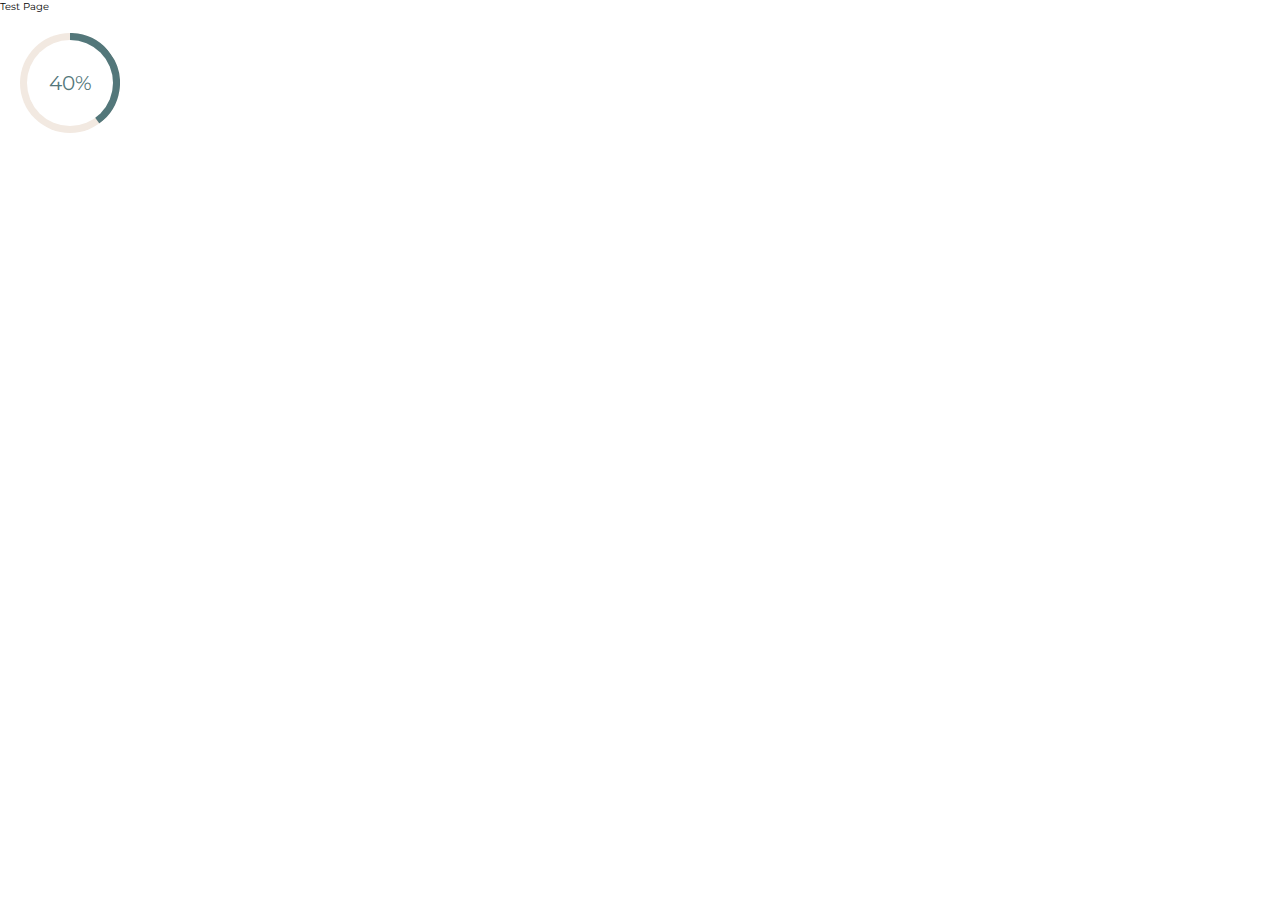
<file: front-end-sandbox/index.html>
<html>
<head>
	<link href="css-circular-prog-bar.css" media="all" rel="stylesheet" />
</head>
<style>
body,html {
   font-size: 10px;
}
</style>
<body>
<p>Test Page</p>
<div class="progress-circle p40">
   <span class="text">40%</span>
   <div class="left-half-clipper">
      <div class="first50-bar"></div>
      <div class="value-bar"></div>
   </div>
</div>
</body>
</html>
</file>
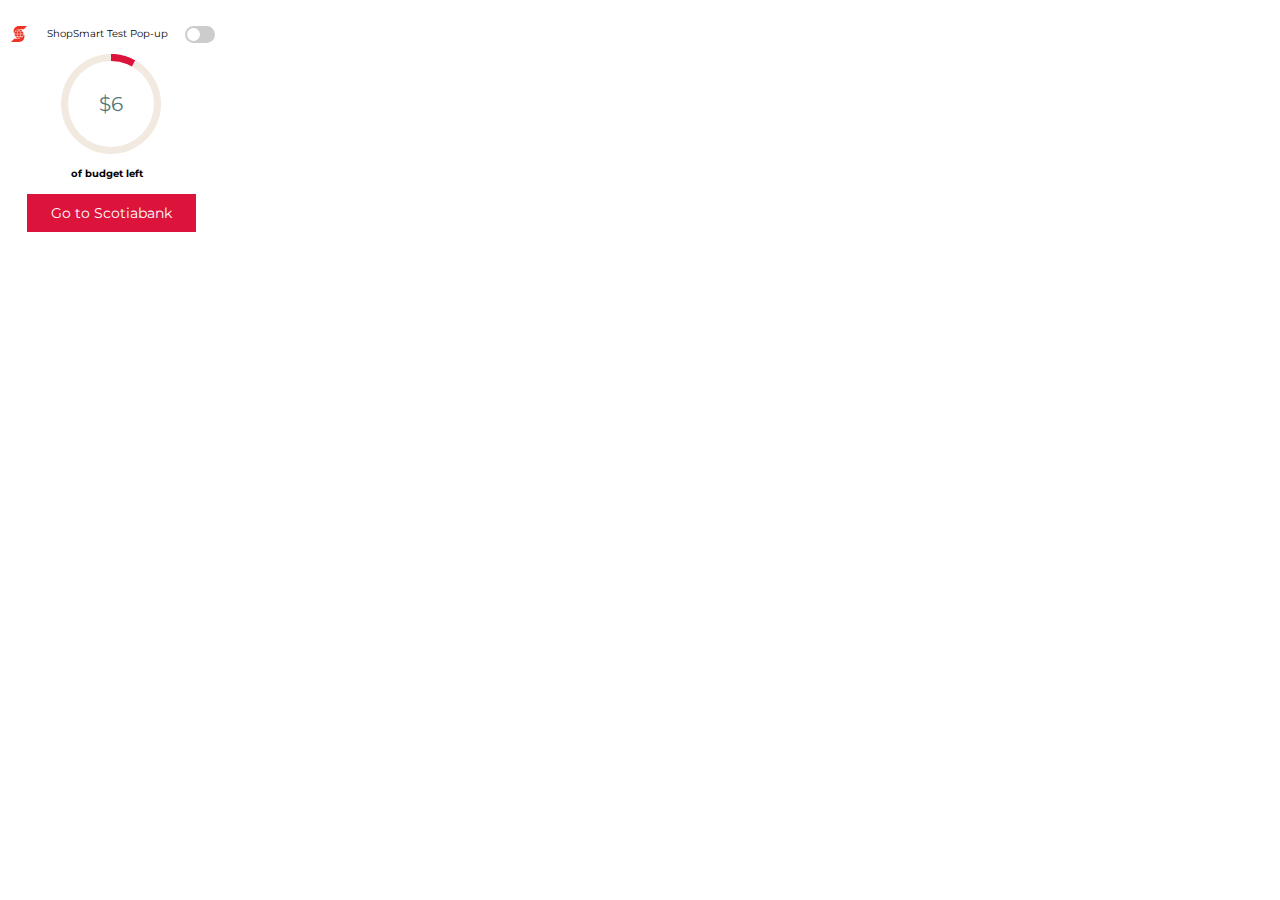
<file: UI/pop_up.html>
<!DOCTYPE html>
<html>
<head>
  <link href="styles.css" media="all" rel="stylesheet" />
  <title>ShopSmart</title>
</head>

<style>
  body,html {
   font-size: 10px;
}
  .button_animated {
    background-color: Crimson;
    border: none;
    color: white;
    padding: 10px 24px;
    text-align: center;
    text-decoration: none;
    display: inline-block;
    font-size: 14px;
    margin: 10px 16px;
    cursor: pointer;
    transition-duration: 0.4s;
  }

  .button_animated:hover {
    background-color: crimson; 
    color: white;
  }

  .button_animated span {
    cursor: pointer;
    display: inline-block;
    position: relative;
    transition: 0.5s;
  }

  .button_animated span:after {
    content: '\00bb';
    position: absolute;
    opacity: 0;
    top: 0;
    right: -20px;
    transition: 0.5s;
  }

  .button_animated:hover span {
    padding-right: 25px;
  }

  .button_animated:hover span:after {
    opacity: 1;
    right: 0;
  }

  .button_round{
    background-color: 
      White;
    border: none;
    color: Crimson;
    padding: 5px 5px;
    border-radius: 50%;
    text-align: center;
    text-decoration: none;
    display: inline-block;
    font-size: 14px;
    margin: 4px 2px;
    cursor: pointer;
    transition-duration: 0.4s;
  }

  .switch {
    position: relative;
    display: inline-block;
    width: 30px;
    height: 17px;
	margin: 15px 17px;
  }

  .switch input { 
    opacity: 0;
    width: 0;
    height: 0;
  }

  .slider {
    position: absolute;
    cursor: pointer;
    top: 0;
    left: 0;
    right: 0;
    bottom: 0;
    background-color: #ccc;
    -webkit-transition: .4s;
    transition: .4s;
  }

  .slider:before {
    position: absolute;
    content: "";
    height: 13px;
    width: 13px;
    left: 2px;
    bottom: 2px;
    background-color: white;
    -webkit-transition: .4s;
    transition: .4s;
  }

  input:checked + .slider {
    background-color: crimson;
  }

  input:focus + .slider {
    box-shadow: 0 0 1px crimson;
  }

  input:checked + .slider:before {
    -webkit-transform: translateX(13px);
    -ms-transform: translateX(13px);
    transform: translateX(13px);
  }

  /* Rounded sliders */
  .slider.round {
    border-radius: 17px;
  }

  .slider.round:before {
    border-radius: 50%;
  }
</style>


<body>
  <div class="wholeThing">
  <img src='IMG/scotiabank-icon-red16.svg' id='ShopsmartIcon'>
  <p>ShopSmart Test Pop-up</p>
  <label class="switch">
    <input type="checkbox">
    <span class="slider round"></span>
  </label>
  <br>
  
  <div class="circleThing">
  <div class="progress-circle p8">
    <span class="text">$6</span>
    <div class="left-half-clipper">
       <div class="first50-bar"></div>
       <div class="value-bar"></div>
    </div>
	<br>
	<h5 class="bottomText">of budget left</h5>
  </div>
  </div>

  <button class="button_animated" id='Scotiabank'>Go to Scotiabank</button>
  <script src="pop_up.js"></script>
  </div>
</body>

</html>
</file>
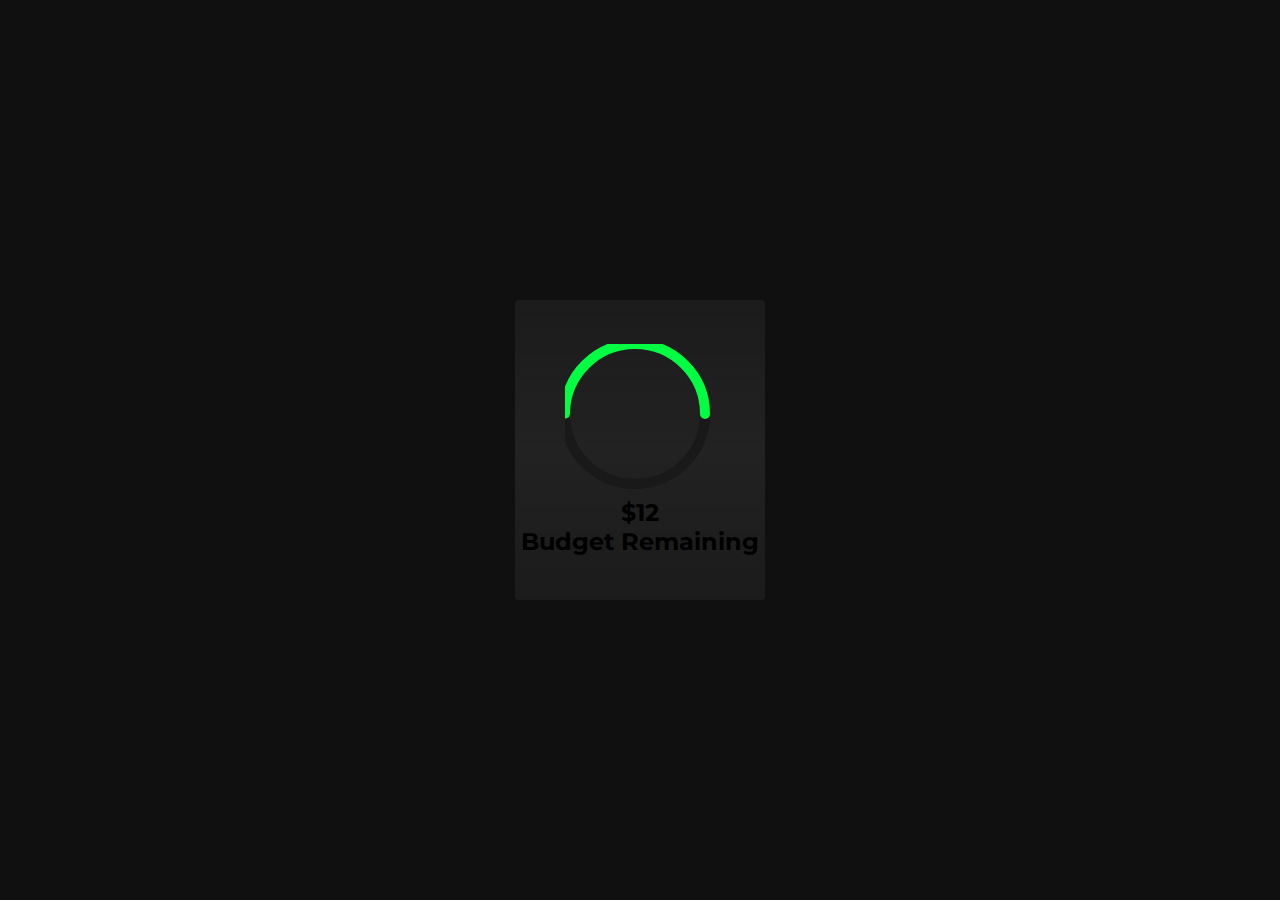
<file: front-end-sandbox/circle icon/circle.html>
<!doctype html>
<html>
	<head>
		<meta charset="utf-8">
		<title>Circle Progress Test</title>
		<link rel="stylesheet" href="style.css">
	</head>
	<body>
	
		<div class="container">
			<div class="card">
				<div class="box">
					<div class="percent">
						<svg>
							<circle cx="70" cy="70" r="70"></circle>
							<circle cx="70" cy="70" r="70"></circle>
						</svg>
						<div class="number">
							<h2><span>$</span>12</h2>
						</div>
					</div>
					<h2 class="text"> Budget Remaining </h2>
				</div>
			</div>
		</div>
	
	</body>
</html>
</file>
<file: front-end-sandbox/css-circular-prog-bar.css>
@import url('https://fonts.googleapis.com/css?family=Montserrat:bold&display=swap');
*
{
	margin: 0;
	padding: 0;
	font-family: 'Montserrat', sans-serif;
	font-weight: 1000000;
	line-weight: 10000;
}

.progress-circle {
   font-size: 20px;
   margin: 20px;
   position: relative; /* so that children can be absolutely positioned */
   padding: 0;
   width: 5em;
   height: 5em;
   background-color: #F2E9E1; 
   border-radius: 50%;
   line-height: 5em;
}

.progress-circle:after{
    border: none;
    position: absolute;
    top: 0.35em;
    left: 0.35em;
    text-align: center;
    display: block;
    border-radius: 50%;
    width: 4.3em;
    height: 4.3em;
    background-color: white;
    content: " ";
}
/* Text inside the control */
.progress-circle span {
    position: absolute;
    line-height: 5em;
    width: 5em;
    text-align: center;
    display: block;
    color: #53777A;
    z-index: 2;
}
.left-half-clipper { 
   /* a round circle */
   border-radius: 50%;
   width: 5em;
   height: 5em;
   position: absolute; /* needed for clipping */
   clip: rect(0, 5em, 5em, 2.5em); /* clips the whole left half*/ 
}
/* when p>50, don't clip left half*/
.progress-circle.over50 .left-half-clipper {
   clip: rect(auto,auto,auto,auto);
}
.value-bar {
   /*This is an overlayed square, that is made round with the border radius,
   then it is cut to display only the left half, then rotated clockwise
   to escape the outer clipping path.*/ 
   position: absolute; /*needed for clipping*/
   clip: rect(0, 2.5em, 5em, 0);
   width: 5em;
   height: 5em;
   border-radius: 50%;
   border: 0.45em solid #53777A; /*The border is 0.35 but making it larger removes visual artifacts */
   /*background-color: #4D642D;*/ /* for debug */
   box-sizing: border-box;
  
}
/* Progress bar f/illing the whole right half for values above 50% */
.progress-circle.over50 .first50-bar {
   /*Progress bar for the first 50%, filling the whole right half*/
   position: absolute; /*needed for clipping*/
   clip: rect(0, 5em, 5em, 2.5em);
   background-color: #53777A;
   border-radius: 50%;
   width: 5em;
   height: 5em;
}
.progress-circle:not(.over50) .first50-bar{ display: none; }


/* Progress bar rotation position */
.progress-circle.p0 .value-bar { display: none; }
.progress-circle.p1 .value-bar { transform: rotate(4deg); }
.progress-circle.p2 .value-bar { transform: rotate(7deg); }
.progress-circle.p3 .value-bar { transform: rotate(11deg); }
.progress-circle.p4 .value-bar { transform: rotate(14deg); }
.progress-circle.p5 .value-bar { transform: rotate(18deg); }
.progress-circle.p6 .value-bar { transform: rotate(22deg); }
.progress-circle.p7 .value-bar { transform: rotate(25deg); }
.progress-circle.p8 .value-bar { transform: rotate(29deg); }
.progress-circle.p9 .value-bar { transform: rotate(32deg); }
.progress-circle.p10 .value-bar { transform: rotate(36deg); }
.progress-circle.p11 .value-bar { transform: rotate(40deg); }
.progress-circle.p12 .value-bar { transform: rotate(43deg); }
.progress-circle.p13 .value-bar { transform: rotate(47deg); }
.progress-circle.p14 .value-bar { transform: rotate(50deg); }
.progress-circle.p15 .value-bar { transform: rotate(54deg); }
.progress-circle.p16 .value-bar { transform: rotate(58deg); }
.progress-circle.p17 .value-bar { transform: rotate(61deg); }
.progress-circle.p18 .value-bar { transform: rotate(65deg); }
.progress-circle.p19 .value-bar { transform: rotate(68deg); }
.progress-circle.p20 .value-bar { transform: rotate(72deg); }
.progress-circle.p21 .value-bar { transform: rotate(76deg); }
.progress-circle.p22 .value-bar { transform: rotate(79deg); }
.progress-circle.p23 .value-bar { transform: rotate(83deg); }
.progress-circle.p24 .value-bar { transform: rotate(86deg); }
.progress-circle.p25 .value-bar { transform: rotate(90deg); }
.progress-circle.p26 .value-bar { transform: rotate(94deg); }
.progress-circle.p27 .value-bar { transform: rotate(97deg); }
.progress-circle.p28 .value-bar { transform: rotate(101deg); }
.progress-circle.p29 .value-bar { transform: rotate(104deg); }
.progress-circle.p30 .value-bar { transform: rotate(108deg); }
.progress-circle.p31 .value-bar { transform: rotate(112deg); }
.progress-circle.p32 .value-bar { transform: rotate(115deg); }
.progress-circle.p33 .value-bar { transform: rotate(119deg); }
.progress-circle.p34 .value-bar { transform: rotate(122deg); }
.progress-circle.p35 .value-bar { transform: rotate(126deg); }
.progress-circle.p36 .value-bar { transform: rotate(130deg); }
.progress-circle.p37 .value-bar { transform: rotate(133deg); }
.progress-circle.p38 .value-bar { transform: rotate(137deg); }
.progress-circle.p39 .value-bar { transform: rotate(140deg); }
.progress-circle.p40 .value-bar { transform: rotate(144deg); }
.progress-circle.p41 .value-bar { transform: rotate(148deg); }
.progress-circle.p42 .value-bar { transform: rotate(151deg); }
.progress-circle.p43 .value-bar { transform: rotate(155deg); }
.progress-circle.p44 .value-bar { transform: rotate(158deg); }
.progress-circle.p45 .value-bar { transform: rotate(162deg); }
.progress-circle.p46 .value-bar { transform: rotate(166deg); }
.progress-circle.p47 .value-bar { transform: rotate(169deg); }
.progress-circle.p48 .value-bar { transform: rotate(173deg); }
.progress-circle.p49 .value-bar { transform: rotate(176deg); }
.progress-circle.p50 .value-bar { transform: rotate(180deg); }
.progress-circle.p51 .value-bar { transform: rotate(184deg); }
.progress-circle.p52 .value-bar { transform: rotate(187deg); }
.progress-circle.p53 .value-bar { transform: rotate(191deg); }
.progress-circle.p54 .value-bar { transform: rotate(194deg); }
.progress-circle.p55 .value-bar { transform: rotate(198deg); }
.progress-circle.p56 .value-bar { transform: rotate(202deg); }
.progress-circle.p57 .value-bar { transform: rotate(205deg); }
.progress-circle.p58 .value-bar { transform: rotate(209deg); }
.progress-circle.p59 .value-bar { transform: rotate(212deg); }
.progress-circle.p60 .value-bar { transform: rotate(216deg); }
.progress-circle.p61 .value-bar { transform: rotate(220deg); }
.progress-circle.p62 .value-bar { transform: rotate(223deg); }
.progress-circle.p63 .value-bar { transform: rotate(227deg); }
.progress-circle.p64 .value-bar { transform: rotate(230deg); }
.progress-circle.p65 .value-bar { transform: rotate(234deg); }
.progress-circle.p66 .value-bar { transform: rotate(238deg); }
.progress-circle.p67 .value-bar { transform: rotate(241deg); }
.progress-circle.p68 .value-bar { transform: rotate(245deg); }
.progress-circle.p69 .value-bar { transform: rotate(248deg); }
.progress-circle.p70 .value-bar { transform: rotate(252deg); }
.progress-circle.p71 .value-bar { transform: rotate(256deg); }
.progress-circle.p72 .value-bar { transform: rotate(259deg); }
.progress-circle.p73 .value-bar { transform: rotate(263deg); }
.progress-circle.p74 .value-bar { transform: rotate(266deg); }
.progress-circle.p75 .value-bar { transform: rotate(270deg); }
.progress-circle.p76 .value-bar { transform: rotate(274deg); }
.progress-circle.p77 .value-bar { transform: rotate(277deg); }
.progress-circle.p78 .value-bar { transform: rotate(281deg); }
.progress-circle.p79 .value-bar { transform: rotate(284deg); }
.progress-circle.p80 .value-bar { transform: rotate(288deg); }
.progress-circle.p81 .value-bar { transform: rotate(292deg); }
.progress-circle.p82 .value-bar { transform: rotate(295deg); }
.progress-circle.p83 .value-bar { transform: rotate(299deg); }
.progress-circle.p84 .value-bar { transform: rotate(302deg); }
.progress-circle.p85 .value-bar { transform: rotate(306deg); }
.progress-circle.p86 .value-bar { transform: rotate(310deg); }
.progress-circle.p87 .value-bar { transform: rotate(313deg); }
.progress-circle.p88 .value-bar { transform: rotate(317deg); }
.progress-circle.p89 .value-bar { transform: rotate(320deg); }
.progress-circle.p90 .value-bar { transform: rotate(324deg); }
.progress-circle.p91 .value-bar { transform: rotate(328deg); }
.progress-circle.p92 .value-bar { transform: rotate(331deg); }
.progress-circle.p93 .value-bar { transform: rotate(335deg); }
.progress-circle.p94 .value-bar { transform: rotate(338deg); }
.progress-circle.p95 .value-bar { transform: rotate(342deg); }
.progress-circle.p96 .value-bar { transform: rotate(346deg); }
.progress-circle.p97 .value-bar { transform: rotate(349deg); }
.progress-circle.p98 .value-bar { transform: rotate(353deg); }
.progress-circle.p99 .value-bar { transform: rotate(356deg); }
.progress-circle.p100 .value-bar { transform: rotate(360deg); }
</file>
<file: UI/styles.css>
@import url('https://fonts.googleapis.com/css?family=Montserrat:bold&display=swap');
*
{
	margin: 10;
	padding: 10;
	font-family: 'Montserrat', sans-serif;
	font-weight: 1000000;
	line-weight: 10000;
}
.wholeThing 
{
	
	padding: 3px 3px;
	margin: 0px;
	max-width: 225px;
}
img {
    float: left;
    margin-bottom: 30px;
    margin-top: 15px;
}

p {
    float: left;
    margin-top: 16px;
    margin-left: 20px;
    margin-bottom: 30px;
}

label {
    float: left;
    margin-top: 15px;
    margin-left: 30px;
    margin-bottom: 30px;
}


.progress-circle {
   font-size: 20px;
   float: center;
   margin: 30px;
   position: relative; /* so that children can be absolutely positioned */
   padding: 0;
   width: 5em;
   height: 5em;
   background-color: #F2E9E1; 
   border-radius: 50%;
   line-height: 5em;
}



.progress-circle:after{
    border: none;
    position: absolute;
    top: 0.35em;
    left: 0.35em;
    text-align: center;
    display: block;
    border-radius: 50%;
    width: 4.3em;
    height: 4.3em;
    background-color: white;
    content: " ";
}
/* Text inside the control */
.progress-circle span {
    position: absolute;
    line-height: 5em;
    width: 5em;
    text-align: center;
    display: block;
    color: #53777A;
    z-index: 2;
}
.left-half-clipper { 
   /* a round circle */
   border-radius: 50%;
   width: 5em;
   height: 5em;
   position: absolute; /* needed for clipping */
   clip: rect(0, 5em, 5em, 2.5em); /* clips the whole left half*/ 
}
/* when p>50, don't clip left half*/
.progress-circle.over50 .left-half-clipper {
   clip: rect(auto,auto,auto,auto);
}
.value-bar {
   /*This is an overlayed square, that is made round with the border radius,
   then it is cut to display only the left half, then rotated clockwise
   to escape the outer clipping path.*/ 
   position: absolute; /*needed for clipping*/
   clip: rect(0, 2.5em, 5em, 0);
   width: 5em;
   height: 5em;
   border-radius: 50%;
   border: 0.45em solid Crimson; /*The border is 0.35 but making it larger removes visual artifacts */
   /*background-color: #4D642D;*/ /* for debug */
   box-sizing: border-box;
  
}
/* Progress bar f/illing the whole right half for values above 50% */
.progress-circle.over50 .first50-bar {
   /*Progress bar for the first 50%, filling the whole right half*/
   position: absolute; /*needed for clipping*/
   clip: rect(0, 5em, 5em, 2.5em);
   background-color: Crimson;
   border-radius: 50%;
   width: 5em;
   height: 5em;
}
.progress-circle:not(.over50) .first50-bar{ display: none; }
.circleThing
{
	margin: 5px 20px;
}

.bottomText 
{
	font-size:10px;
	margin: -30px 10px;
}
/* Progress bar rotation position */
.progress-circle.p0 .value-bar { display: none; }
.progress-circle.p1 .value-bar { transform: rotate(4deg); }
.progress-circle.p2 .value-bar { transform: rotate(7deg); }
.progress-circle.p3 .value-bar { transform: rotate(11deg); }
.progress-circle.p4 .value-bar { transform: rotate(14deg); }
.progress-circle.p5 .value-bar { transform: rotate(18deg); }
.progress-circle.p6 .value-bar { transform: rotate(22deg); }
.progress-circle.p7 .value-bar { transform: rotate(25deg); }
.progress-circle.p8 .value-bar { transform: rotate(29deg); }
.progress-circle.p9 .value-bar { transform: rotate(32deg); }
.progress-circle.p10 .value-bar { transform: rotate(36deg); }
.progress-circle.p11 .value-bar { transform: rotate(40deg); }
.progress-circle.p12 .value-bar { transform: rotate(43deg); }
.progress-circle.p13 .value-bar { transform: rotate(47deg); }
.progress-circle.p14 .value-bar { transform: rotate(50deg); }
.progress-circle.p15 .value-bar { transform: rotate(54deg); }
.progress-circle.p16 .value-bar { transform: rotate(58deg); }
.progress-circle.p17 .value-bar { transform: rotate(61deg); }
.progress-circle.p18 .value-bar { transform: rotate(65deg); }
.progress-circle.p19 .value-bar { transform: rotate(68deg); }
.progress-circle.p20 .value-bar { transform: rotate(72deg); }
.progress-circle.p21 .value-bar { transform: rotate(76deg); }
.progress-circle.p22 .value-bar { transform: rotate(79deg); }
.progress-circle.p23 .value-bar { transform: rotate(83deg); }
.progress-circle.p24 .value-bar { transform: rotate(86deg); }
.progress-circle.p25 .value-bar { transform: rotate(90deg); }
.progress-circle.p26 .value-bar { transform: rotate(94deg); }
.progress-circle.p27 .value-bar { transform: rotate(97deg); }
.progress-circle.p28 .value-bar { transform: rotate(101deg); }
.progress-circle.p29 .value-bar { transform: rotate(104deg); }
.progress-circle.p30 .value-bar { transform: rotate(108deg); }
.progress-circle.p31 .value-bar { transform: rotate(112deg); }
.progress-circle.p32 .value-bar { transform: rotate(115deg); }
.progress-circle.p33 .value-bar { transform: rotate(119deg); }
.progress-circle.p34 .value-bar { transform: rotate(122deg); }
.progress-circle.p35 .value-bar { transform: rotate(126deg); }
.progress-circle.p36 .value-bar { transform: rotate(130deg); }
.progress-circle.p37 .value-bar { transform: rotate(133deg); }
.progress-circle.p38 .value-bar { transform: rotate(137deg); }
.progress-circle.p39 .value-bar { transform: rotate(140deg); }
.progress-circle.p40 .value-bar { transform: rotate(144deg); }
.progress-circle.p41 .value-bar { transform: rotate(148deg); }
.progress-circle.p42 .value-bar { transform: rotate(151deg); }
.progress-circle.p43 .value-bar { transform: rotate(155deg); }
.progress-circle.p44 .value-bar { transform: rotate(158deg); }
.progress-circle.p45 .value-bar { transform: rotate(162deg); }
.progress-circle.p46 .value-bar { transform: rotate(166deg); }
.progress-circle.p47 .value-bar { transform: rotate(169deg); }
.progress-circle.p48 .value-bar { transform: rotate(173deg); }
.progress-circle.p49 .value-bar { transform: rotate(176deg); }
.progress-circle.p50 .value-bar { transform: rotate(180deg); }
.progress-circle.p51 .value-bar { transform: rotate(184deg); }
.progress-circle.p52 .value-bar { transform: rotate(187deg); }
.progress-circle.p53 .value-bar { transform: rotate(191deg); }
.progress-circle.p54 .value-bar { transform: rotate(194deg); }
.progress-circle.p55 .value-bar { transform: rotate(198deg); }
.progress-circle.p56 .value-bar { transform: rotate(202deg); }
.progress-circle.p57 .value-bar { transform: rotate(205deg); }
.progress-circle.p58 .value-bar { transform: rotate(209deg); }
.progress-circle.p59 .value-bar { transform: rotate(212deg); }
.progress-circle.p60 .value-bar { transform: rotate(216deg); }
.progress-circle.p61 .value-bar { transform: rotate(220deg); }
.progress-circle.p62 .value-bar { transform: rotate(223deg); }
.progress-circle.p63 .value-bar { transform: rotate(227deg); }
.progress-circle.p64 .value-bar { transform: rotate(230deg); }
.progress-circle.p65 .value-bar { transform: rotate(234deg); }
.progress-circle.p66 .value-bar { transform: rotate(238deg); }
.progress-circle.p67 .value-bar { transform: rotate(241deg); }
.progress-circle.p68 .value-bar { transform: rotate(245deg); }
.progress-circle.p69 .value-bar { transform: rotate(248deg); }
.progress-circle.p70 .value-bar { transform: rotate(252deg); }
.progress-circle.p71 .value-bar { transform: rotate(256deg); }
.progress-circle.p72 .value-bar { transform: rotate(259deg); }
.progress-circle.p73 .value-bar { transform: rotate(263deg); }
.progress-circle.p74 .value-bar { transform: rotate(266deg); }
.progress-circle.p75 .value-bar { transform: rotate(270deg); }
.progress-circle.p76 .value-bar { transform: rotate(274deg); }
.progress-circle.p77 .value-bar { transform: rotate(277deg); }
.progress-circle.p78 .value-bar { transform: rotate(281deg); }
.progress-circle.p79 .value-bar { transform: rotate(284deg); }
.progress-circle.p80 .value-bar { transform: rotate(288deg); }
.progress-circle.p81 .value-bar { transform: rotate(292deg); }
.progress-circle.p82 .value-bar { transform: rotate(295deg); }
.progress-circle.p83 .value-bar { transform: rotate(299deg); }
.progress-circle.p84 .value-bar { transform: rotate(302deg); }
.progress-circle.p85 .value-bar { transform: rotate(306deg); }
.progress-circle.p86 .value-bar { transform: rotate(310deg); }
.progress-circle.p87 .value-bar { transform: rotate(313deg); }
.progress-circle.p88 .value-bar { transform: rotate(317deg); }
.progress-circle.p89 .value-bar { transform: rotate(320deg); }
.progress-circle.p90 .value-bar { transform: rotate(324deg); }
.progress-circle.p91 .value-bar { transform: rotate(328deg); }
.progress-circle.p92 .value-bar { transform: rotate(331deg); }
.progress-circle.p93 .value-bar { transform: rotate(335deg); }
.progress-circle.p94 .value-bar { transform: rotate(338deg); }
.progress-circle.p95 .value-bar { transform: rotate(342deg); }
.progress-circle.p96 .value-bar { transform: rotate(346deg); }
.progress-circle.p97 .value-bar { transform: rotate(349deg); }
.progress-circle.p98 .value-bar { transform: rotate(353deg); }
.progress-circle.p99 .value-bar { transform: rotate(356deg); }
.progress-circle.p100 .value-bar { transform: rotate(360deg); }
</file>
<file: front-end-sandbox/circle icon/style.css>
@import url('https://fonts.googleapis.com/css?family=Montserrat&display=swap');
*
{
	margin: 0;
	padding: 0;
	font-family: 'Montserrat', sans-serif;
	font-weight: 1000000;
}

body 
{
	display: flex;
	justify-content: center;
	align-items: center;
	min-height: 100vh;
	background: #101010;
}

.container .card
{
	position: relative;
	width: 250px;
	background: linear-gradient(0deg, #1b1b1b,#222,#1b1b1b);
	display: flex;
	justify-content: center;
	align-items: center;
	height: 300px;
    border-radius: 4px;
	text-align: center;
	overflow: hidden;
	transition: 0.5s;
}

.contained .card:hover
{
	transform: translateY(-10px);
	box-shadow: 0 15px 35px rgba(0,0,0,.5);
}
.container .card:before 
{
	content: '';
	position: absolute;
	top: 0;
	left: 0;
	width: 100%;
	heigth: 100%;
	background: rgba(255,255,255,.03);
	pointer-events: none;
	z-index: 1;
}

svg
{
	position: relative;
	width: 150px;
	height: 150px;
	z-index: 1000;
}
svg circle 
{
	width: 100%;
	height: 100%;
	fill: none;
	stroke: #191919;
	stroke-width: 10;
	stroke-linecap: 10;
	stroke-linecap: round;
	transform: transplate(5px,5px);
}
svg circle:nth-child(2) 
{
	stroke-dasharray: 220;
	stroke-dashoffset: 220;
	
}

.card:nth-child(1) svg circle:nth-child(2) 
{

	stroke: #00ff43;
}
</file>
